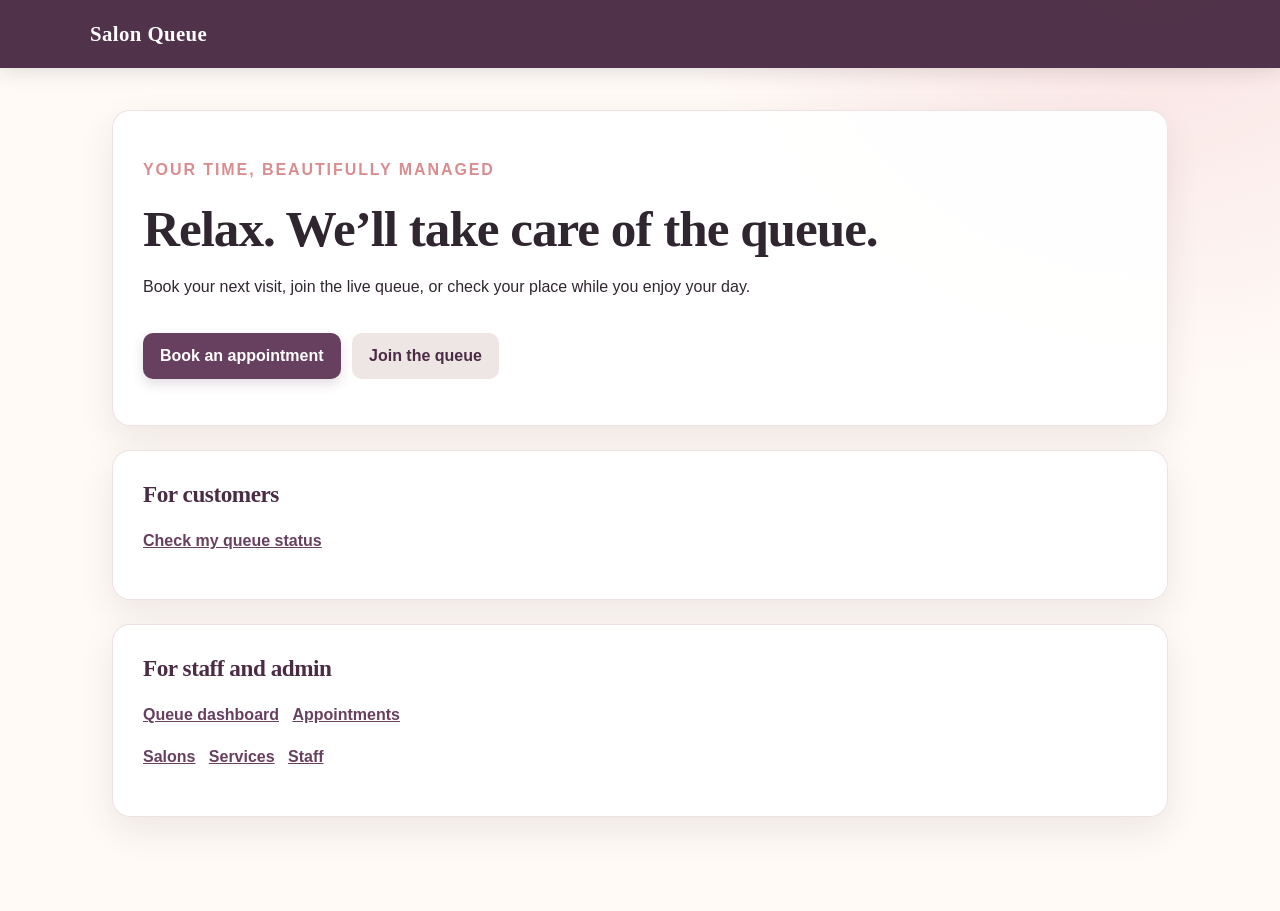
<file: src/main/resources/static/index.html>
<!DOCTYPE html>
<html lang="en">
<head>
    <meta charset="UTF-8">
    <meta name="viewport" content="width=device-width, initial-scale=1">
    <title>Salon Queue | Welcome</title>
    <link rel="stylesheet" href="style.css">
</head>
<body>
<header>
    <strong>Salon Queue</strong>
</header>
<main>
    <section class="card">
        <p style="color: var(--rose); font-weight: 700; letter-spacing: .12em; text-transform: uppercase;">Your time, beautifully managed</p>
        <h1>Relax. We’ll take care of the queue.</h1>
        <p>Book your next visit, join the live queue, or check your place while you enjoy your day.</p>
        <p>
            <a href="book.html"><button type="button">Book an appointment</button></a>
            <a href="queue-join.html"><button type="button" class="secondary">Join the queue</button></a>
        </p>
    </section>
    <section class="card">
        <h2>For customers</h2>
        <p><a href="queue-status.html">Check my queue status</a></p>
    </section>
    <section class="card">
        <h2>For staff and admin</h2>
        <p><a href="dashboard.html">Queue dashboard</a> &nbsp; <a href="appointments.html">Appointments</a></p>
        <p><a href="salons.html">Salons</a> &nbsp; <a href="services.html">Services</a> &nbsp; <a href="staff.html">Staff</a></p>
    </section>
</main>
</body>
</html>
</file>
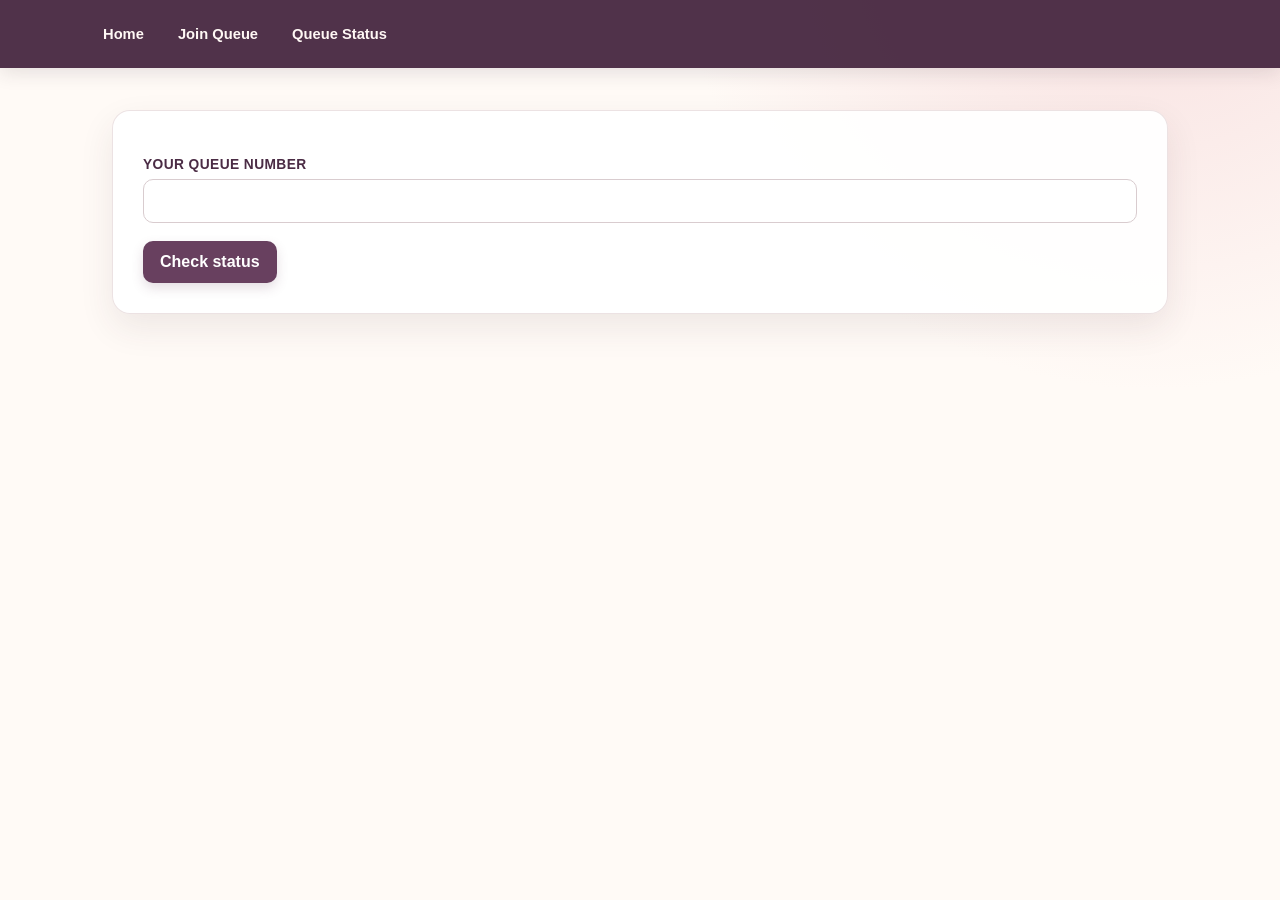
<file: src/main/resources/static/queue-status.html>
<!DOCTYPE html>
<html lang="en">
<head>
    <meta charset="UTF-8">
    <meta name="viewport" content="width=device-width, initial-scale=1">
    <title>Queue Status</title>
    <link rel="stylesheet" href="style.css">
    <style>
        .big { font-size: 40px; font-weight: bold; color: #6a1b9a; margin: 5px 0; }
        .stat { margin-bottom: 15px; }
    </style>
</head>
<body>
<header>
    <a href="index.html">Home</a>
    <a href="queue-join.html">Join Queue</a>
    <a href="queue-status.html">Queue Status</a>
</header>

<main>
    <div id="message"></div>

    <div class="card">
        <label>Your queue number</label>
        <input type="number" id="entryIdInput" min="1">
        <button type="button" onclick="startTracking()">Check status</button>
    </div>

    <div class="card" id="statusCard" style="display:none;">
        <h2 id="customerName"></h2>

        <div class="stat">
            <div>Status</div>
            <div class="big" id="status"></div>
        </div>

        <div class="stat">
            <div>Position in queue</div>
            <div class="big" id="position"></div>
        </div>

        <div class="stat">
            <div>Estimated wait</div>
            <div class="big" id="wait"></div>
        </div>

        <p id="statusMessage"></p>
        <p><small id="updated"></small></p>
    </div>
</main>

<script src="app.js"></script>
<script>
    let entryId = null;
    let timer = null;

    async function loadStatus() {
      try {
        const s = await api('/queue/' + entryId + '/status');

        document.getElementById('statusCard').style.display = 'block';
        document.getElementById('customerName').textContent = s.customerName;
        document.getElementById('status').textContent = s.status;
        document.getElementById('position').textContent =
          s.status === 'WAITING' ? s.position : '-';
        document.getElementById('wait').textContent =
          s.status === 'WAITING' ? s.estimatedWaitMinutes + ' min' : '-';
        document.getElementById('statusMessage').textContent = s.message ?? '';
        document.getElementById('updated').textContent =
          'Last updated: ' + new Date().toLocaleTimeString();
        document.getElementById('message').className = ''; // hide old errors

        // Stop refreshing once the entry is finished
        if (s.status === 'DONE' || s.status === 'LEFT') {
          clearInterval(timer);
          timer = null;
        }
      } catch (e) {
        showMessage(e.message, 'error');
        clearInterval(timer);
        timer = null;
      }
    }

    function startTracking() {
      const value = document.getElementById('entryIdInput').value;
      if (!value) {
        showMessage('Please enter your queue number', 'error');
        return;
      }
      entryId = value;

      // Keep the ID in the URL so a page refresh still works
      history.replaceState(null, '', '?id=' + entryId);

      if (timer) clearInterval(timer);
      loadStatus();
      timer = setInterval(loadStatus, 5000); // every 5 seconds
    }

    // If the URL has ?id=5, start tracking right away
    const params = new URLSearchParams(window.location.search);
    if (params.get('id')) {
      document.getElementById('entryIdInput').value = params.get('id');
      startTracking();
    }
</script>
</body>
</html>
</file>
<file: src/main/resources/static/style.css>
:root {
  --ink: #2f2630;
  --muted: #756b75;
  --plum: #68405f;
  --plum-dark: #4b2c45;
  --rose: #d98d8f;
  --cream: #fffaf6;
  --surface: #ffffff;
  --line: #eadfe0;
  --success: #28745d;
  --danger: #b84d52;
  --shadow: 0 14px 35px rgba(71, 43, 60, 0.09);
}

* { box-sizing: border-box; }

html { scroll-behavior: smooth; }

body {
  font-family: "Segoe UI", Arial, sans-serif;
  background:
    radial-gradient(circle at 90% -10%, #f7dede 0, transparent 30rem),
    var(--cream);
  color: var(--ink);
  margin: 0;
  min-height: 100vh;
}

header {
  align-items: center;
  background: rgba(75, 44, 69, 0.97);
  box-shadow: 0 5px 18px rgba(47, 38, 48, 0.12);
  color: white;
  display: flex;
  gap: 8px;
  min-height: 68px;
  padding: 14px max(22px, calc((100% - 1100px) / 2));
  position: sticky;
  top: 0;
  z-index: 10;
}

header strong {
  font-family: Georgia, serif;
  font-size: 1.3rem;
  letter-spacing: .02em;
  margin-right: auto;
}

header a {
  border-radius: 999px;
  color: #fff8f5;
  font-size: .92rem;
  padding: 9px 13px;
  text-decoration: none;
  transition: background .2s ease, transform .2s ease;
}

header a:hover,
header a:focus-visible {
  background: rgba(255, 255, 255, .14);
  transform: translateY(-1px);
}

main {
  margin: 0 auto;
  max-width: 1100px;
  padding: 42px 22px 70px;
}

h1, h2 {
  font-family: Georgia, "Times New Roman", serif;
  letter-spacing: -.02em;
}

h1 { font-size: clamp(2rem, 4vw, 3.4rem); margin: 0 0 12px; }
h2 { color: var(--plum-dark); font-size: 1.45rem; margin: 0 0 20px; }
p { line-height: 1.6; }

.card {
  background: rgba(255, 255, 255, .92);
  border: 1px solid rgba(234, 223, 224, .9);
  border-radius: 18px;
  box-shadow: var(--shadow);
  margin-bottom: 24px;
  padding: clamp(20px, 3vw, 30px);
}

label {
  color: var(--plum-dark);
  display: block;
  font-size: .86rem;
  font-weight: 700;
  letter-spacing: .03em;
  margin-top: 16px;
  text-transform: uppercase;
}

input, select {
  background: #fff;
  border: 1px solid #d9cccf;
  border-radius: 10px;
  color: var(--ink);
  font: inherit;
  margin-top: 7px;
  min-height: 44px;
  padding: 10px 12px;
  transition: border-color .2s ease, box-shadow .2s ease;
  width: 100%;
}

input:focus, select:focus {
  border-color: var(--rose);
  box-shadow: 0 0 0 4px rgba(217, 141, 143, .18);
  outline: none;
}

button {
  background: var(--plum);
  border: 0;
  border-radius: 10px;
  box-shadow: 0 5px 12px rgba(104, 64, 95, .18);
  color: white;
  cursor: pointer;
  font: inherit;
  font-weight: 700;
  margin: 18px 7px 0 0;
  min-height: 42px;
  padding: 10px 17px;
  transition: background .2s ease, box-shadow .2s ease, transform .2s ease;
}

button:hover, button:focus-visible {
  background: var(--plum-dark);
  box-shadow: 0 7px 16px rgba(104, 64, 95, .25);
  transform: translateY(-1px);
}

button.danger { background: var(--danger); }
button.danger:hover, button.danger:focus-visible { background: #963d42; }
button.secondary { background: #eee5e5; box-shadow: none; color: var(--plum-dark); }
button.secondary:hover, button.secondary:focus-visible { background: #e2d5d7; }

table {
  border-collapse: separate;
  border-spacing: 0;
  overflow: hidden;
  width: 100%;
}

th, td {
  border-bottom: 1px solid var(--line);
  padding: 14px 12px;
  text-align: left;
}

th {
  background: #f7eff0;
  color: var(--plum-dark);
  font-size: .78rem;
  letter-spacing: .06em;
  text-transform: uppercase;
}

th:first-child { border-radius: 10px 0 0 0; }
th:last-child { border-radius: 0 10px 0 0; }
tr:last-child td { border-bottom: 0; }
tbody tr:hover { background: #fff8f6; }

#message {
  border-radius: 12px;
  display: none;
  font-weight: 600;
  margin-bottom: 20px;
  padding: 13px 16px;
}

#message.success { background: #e3f3ed; color: var(--success); display: block; }
#message.error { background: #fbe4e3; color: #9d353b; display: block; }

.slot-btn { margin: 7px 7px 0 0; }
.slot-btn.selected { background: var(--success); }

input[type="checkbox"] {
  accent-color: var(--plum);
  min-height: auto;
  width: auto;
}

.inline-label {
  align-items: center;
  display: flex;
  gap: 8px;
  margin-top: 18px;
  text-transform: none;
}

a { color: var(--plum); font-weight: 700; }
a:hover { color: var(--plum-dark); }

small { color: var(--muted); }

@media (max-width: 700px) {
  header {
    align-items: flex-start;
    flex-wrap: wrap;
    padding: 14px 16px;
  }

  header strong { flex-basis: 100%; margin-bottom: 4px; }
  header a { font-size: .82rem; padding: 7px 9px; }
  main { padding: 28px 14px 50px; }
  .card { border-radius: 14px; padding: 20px 16px; }

  table {
    display: block;
    overflow-x: auto;
    white-space: nowrap;
  }

  th, td { padding: 11px 9px; }
}
</file>
